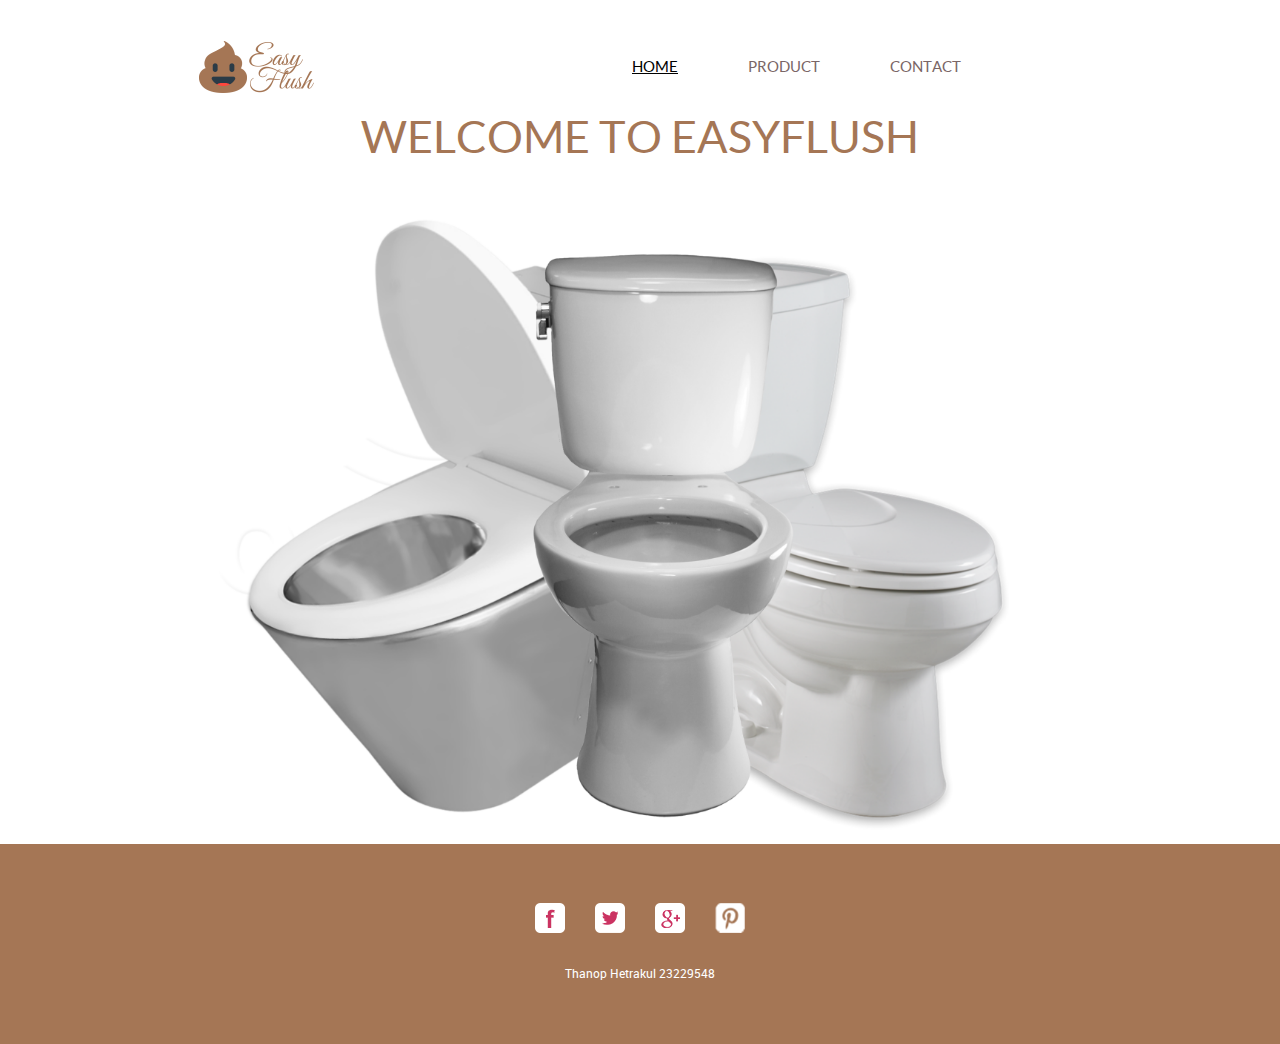
<file: index.html>
<!doctype html>
<!-- Website template by freewebsitetemplates.com -->
<html>
<head>
	<meta charset="UTF-8">
	<meta name="viewport" content="width=device-width, initial-scale=1.0">
	<title>Frozen Yogurt Shop</title>
	<link rel="stylesheet" href="css/style.css" type="text/css">
	<link rel="stylesheet" type="text/css" href="css/mobile.css">
	<script src="js/mobile.js" type="text/javascript"></script>
</head>
<body>
	<div id="page">
		<div id="header">
			<div>
				<a href="index.html" class="logo"><img src="images/easyflush.png" alt=""></a>
				<ul id="navigation">
					<li class="selected">
						<a href="index.html">Home</a>
					</li>
					<li>
						<a href="product.html">Product</a>
					</li>
					<li>
						<a href="contact.html">Contact</a>
					</li>
				</ul>
			</div>
		</div>
		<div id="body" class="home">
			<div class="title">
				<p>Welcome To EasyFlush</p>
			</div>
			<div class="header">
				<img src="images/home.png" alt="">
			</div>
		</div>
		<div id="footer">
			<div>
				<div class="connect">
					<a href="http://freewebsitetemplates.com/go/facebook/" class="facebook">facebook</a>
					<a href="http://freewebsitetemplates.com/go/twitter/" class="twitter">twitter</a>
					<a href="http://freewebsitetemplates.com/go/googleplus/" class="googleplus">googleplus</a>
					<a href="http://pinterest.com/fwtemplates/" class="pinterest">pinterest</a>
				</div>
				<p>Thanop Hetrakul 23229548</p>
			</div>
		</div>
	</div>
</body>
</html>
</file>
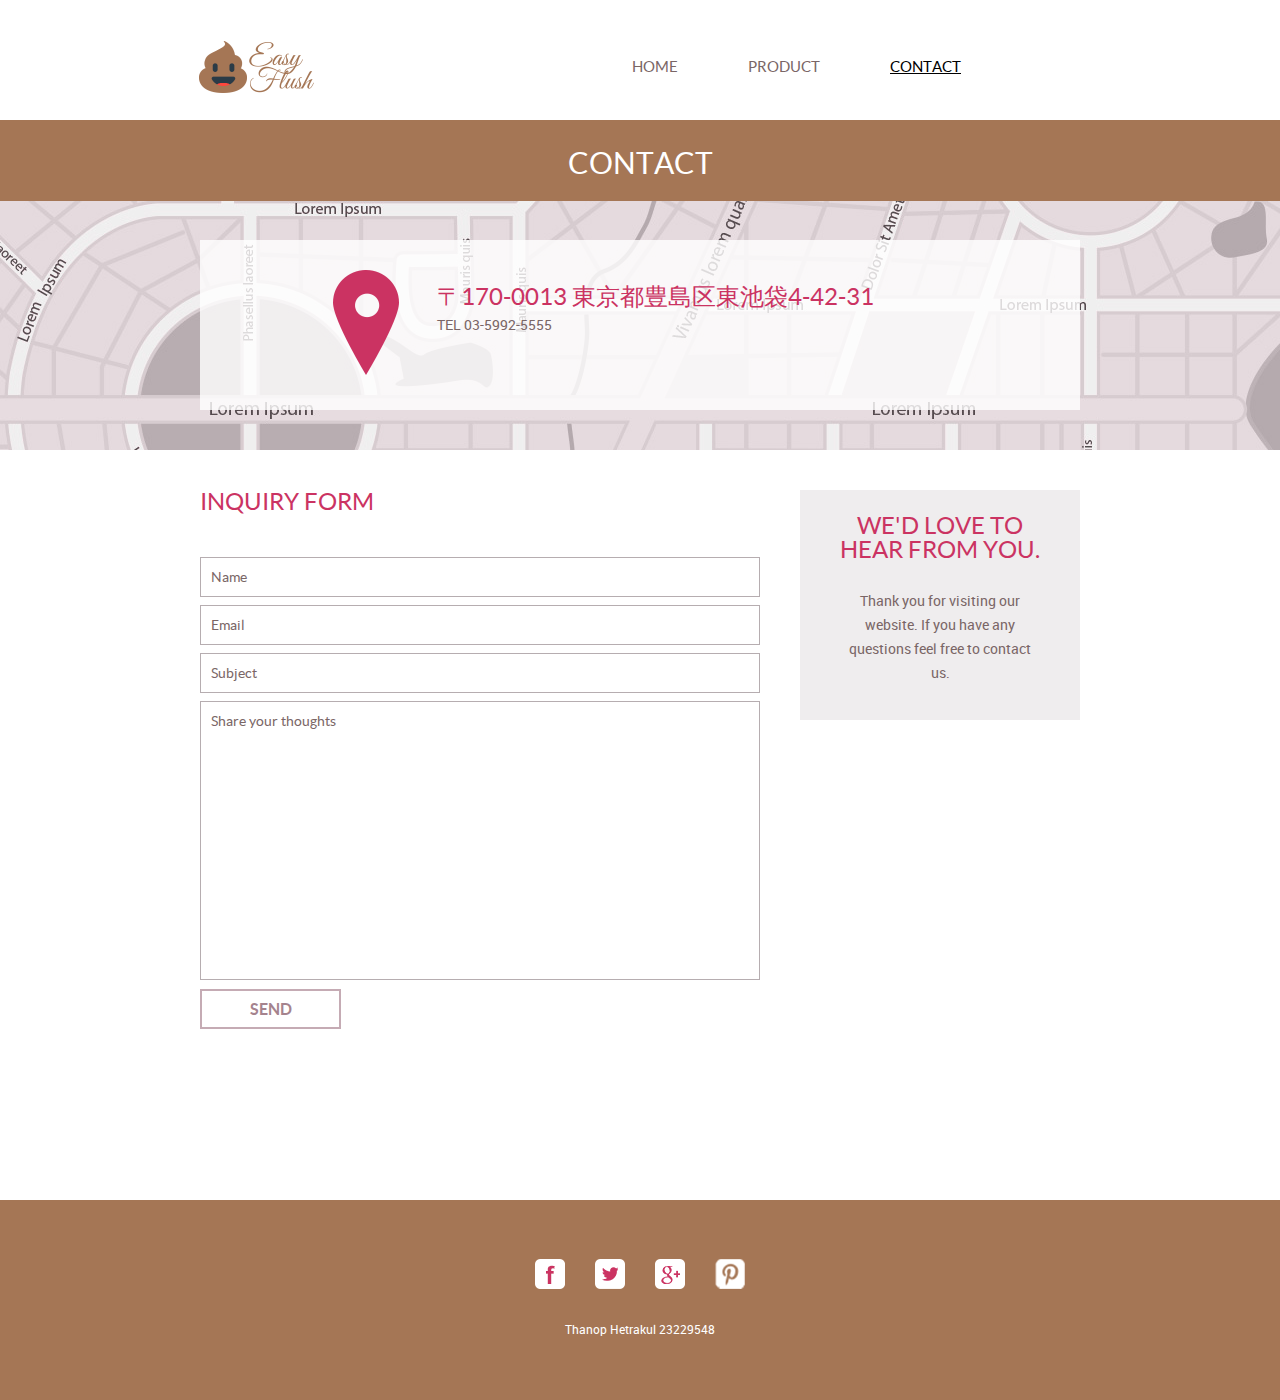
<file: contact.html>
<!doctype html>
<!-- Website template by freewebsitetemplates.com -->
<html>
<head>
	<meta charset="UTF-8">
	<meta name="viewport" content="width=device-width, initial-scale=1.0">
	<title>contact - Frozen Yogurt Shop</title>
	<link rel="stylesheet" href="css/style.css" type="text/css">
	<link rel="stylesheet" type="text/css" href="css/mobile.css">
	<script src="js/mobile.js" type="text/javascript"></script>
</head>
<body>
	<div id="page">
		<div id="header">
			<div>
				<a href="index.html" class="logo"><img src="images/easyflush.png" alt=""></a>
				<ul id="navigation">
					<li>
						<a href="index.html">Home</a>
					</li>
					<li>
						<a href="product.html">Product</a>
					</li>
					<li class="selected">
						<a href="contact.html">Contact</a>
					</li>
				</ul>
			</div>
		</div>
		<div id="body" class="contact">
			<div class="header">
				<div>
					<h1>Contact</h1>
				</div>
			</div>
			<div class="body">
				<div>
					<div>
						<img src="images/check-in.png" alt="">
						<h1>〒170-0013 東京都豊島区東池袋4-42-31</h1>
						<p>TEL 03-5992-5555</p>
					</div>
				</div>
			</div>
			<div class="footer">
				<div class="contact">
					<h1>INQUIRY FORM</h1>
					<form action="index.html">
						<input type="text" name="Name" value="Name" onblur="this.value=!this.value?'Name':this.value;" onfocus="this.select()" onclick="this.value='';">
						<input type="text" name="Email" value="Email" onblur="this.value=!this.value?'Email':this.value;" onfocus="this.select()" onclick="this.value='';">
						<input type="text" name="Subject" value="Subject" onblur="this.value=!this.value?'Subject':this.value;" onfocus="this.select()" onclick="this.value='';">
						<textarea name="meassage" cols="50" rows="7">Share your thoughts</textarea>
						<input type="submit" value="Send" id="submit">
					</form>
				</div>
				<div class="section">
					<h1>We'd love to hear from you.</h1>
					<p>Thank you for visiting our website. If you have any questions feel free to contact us.</p>
				</div>
			</div>
		</div>
		<div id="footer">
			<div>
				<div class="connect">
					<a href="http://freewebsitetemplates.com/go/facebook/" class="facebook">facebook</a>
					<a href="http://freewebsitetemplates.com/go/twitter/" class="twitter">twitter</a>
					<a href="http://freewebsitetemplates.com/go/googleplus/" class="googleplus">googleplus</a>
					<a href="http://pinterest.com/fwtemplates/" class="pinterest">pinterest</a>
				</div>
				<p>Thanop Hetrakul 23229548</p>
			</div>
		</div>
	</div>
</body>
</html>
</file>
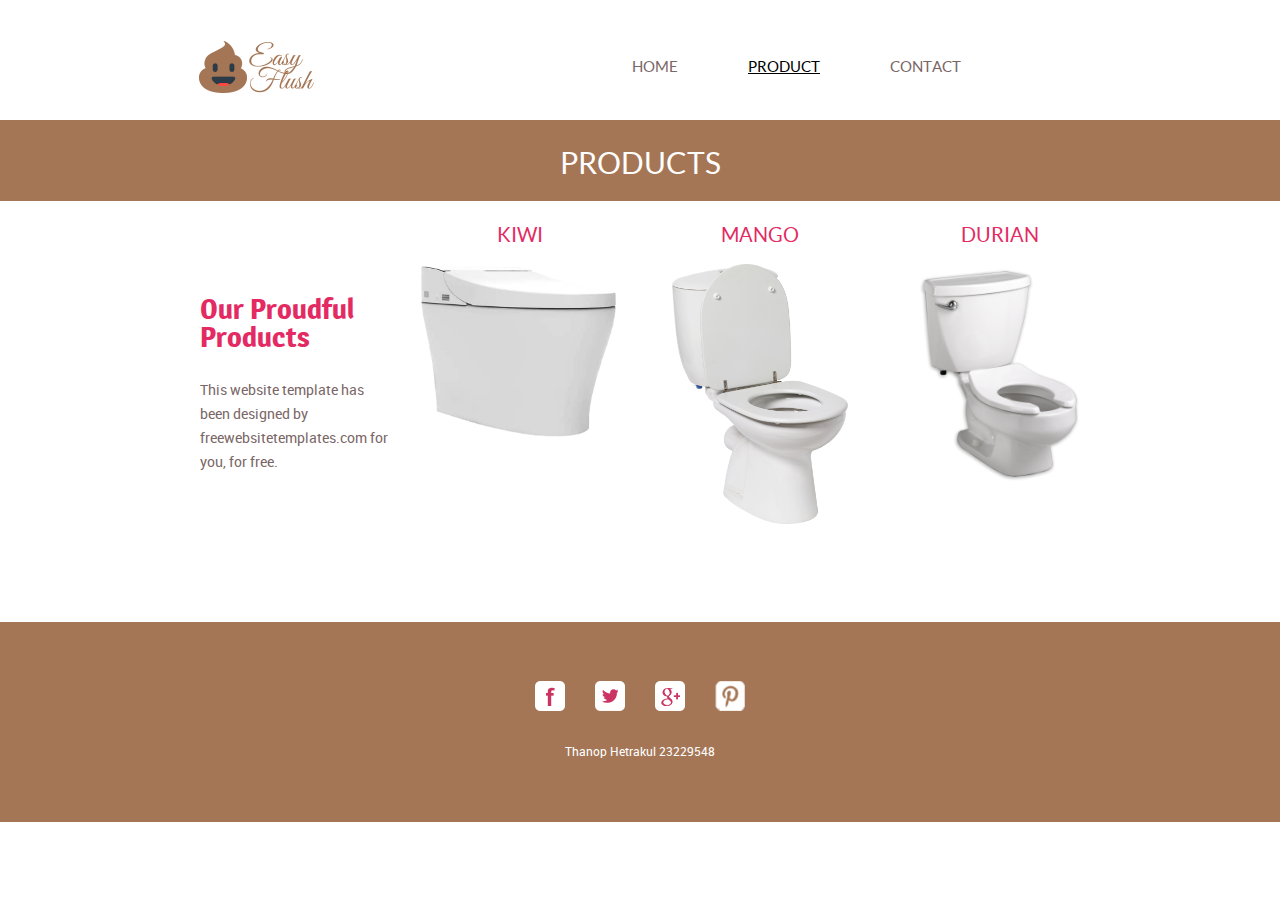
<file: product.html>
<!doctype html>
<!-- Website template by freewebsitetemplates.com -->
<html>
<head>
	<meta charset="UTF-8">
	<meta name="viewport" content="width=device-width, initial-scale=1.0">
	<title>product - Frozen Yogurt Shop</title>
	<link rel="stylesheet" href="css/style.css" type="text/css">
	<link rel="stylesheet" type="text/css" href="css/mobile.css">
	<script src="js/mobile.js" type="text/javascript"></script>
</head>
<body>
	<div id="page">
		<div id="header">
			<div>
				<a href="index.html" class="logo"><img src="images/easyflush.png" alt=""></a>
				<ul id="navigation">
					<li>
						<a href="index.html">Home</a>
					</li>
					<li class="selected">
						<a href="product.html">Product</a>
					</li>
					<li>
						<a href="contact.html">Contact</a>
					</li>
				</ul>
			</div>
		</div>
		<div id="body">
			<div class="header">
				<div>
					<h1>Products</h1>
				</div>
			</div>
			<div>
				<ul>
					<li>
						<h1>Our proudful products</h1>
						<p>This website template has been designed by freewebsitetemplates.com for you, for free.</p>
					</li>
					<li>
						<h2>Kiwi</h2>
						<img src="images/Toilet.png" alt="">
					</li>
					<li>
						<h2>Mango</h2>
						<img src="images/Toilet2.png" alt="">
					</li>
					<li>
						<h2>Durian</h2>
						<img src="images/Toilet3.png" alt="">
					</li>
				</ul>
			</div>
		</div>
		<div id="footer">
			<div>
				<div class="connect">
					<a href="http://freewebsitetemplates.com/go/facebook/" class="facebook">facebook</a>
					<a href="http://freewebsitetemplates.com/go/twitter/" class="twitter">twitter</a>
					<a href="http://freewebsitetemplates.com/go/googleplus/" class="googleplus">googleplus</a>
					<a href="http://pinterest.com/fwtemplates/" class="pinterest">pinterest</a>
				</div>
				<p>Thanop Hetrakul 23229548</p>
			</div>
		</div>
	</div>
</body>
</html>
</file>
<file: css/style.css>
/* Website template by freewebsitetemplates.com */
body {
	margin: 0;
	padding: 0;
	position: relative;
	width: auto;
}
body #page {
	margin: 0;
	overflow: hidden;
	padding: 0;
	width: auto;
}
a {
	text-decoration: none;
	outline: none;
}
a:active {
	background: none;
}
img {
	border: none;
}
/*-------------------------------------------FONTS---------------------------------------------*/
@font-face {
	font-family: 'roboto-regular-webfont';
	src: url('../fonts/roboto-regular-webfont.eot');
	src: url('../fonts/roboto-regular-webfont.woff') format('woff'), url('../fonts/roboto-regular-webfont.ttf') format('truetype'), url('../fonts/roboto-regular-webfont.svg') format('svg');
}
@font-face {
	font-family: 'quicksand-bold-webfont';
	src: url('../fonts/quicksand-bold-webfont.eot');
	src: url('../fonts/quicksand-bold-webfont.woff') format('woff'), url('../fonts/quicksand-bold-webfont.ttf') format('truetype'), url('../fonts/quicksand-bold-webfont.svg') format('svg');
}
@font-face {
	font-family: 'magra-bold-webfont';
	src: url('../fonts/magra-bold-webfont.eot');
	src: url('../fonts/magra-bold-webfont.woff') format('woff'), url('../fonts/magra-bold-webfont.ttf') format('truetype'), url('../fonts/magra-bold-webfont.svg') format('svg');
}
@font-face {
	font-family: 'lato-regular-webfont';
	src: url('../fonts/lato-regular-webfont.eot');
	src: url('../fonts/lato-regular-webfont.woff') format('woff'), url('../fonts/lato-regular-webfont.ttf') format('truetype'), url('../fonts/lato-regular-webfont.svg') format('svg');
}
@font-face {
	font-family: 'lato-bold-webfont';
	src: url('../fonts/lato-bold-webfont.eot');
	src: url('../fonts/lato-bold-webfont.woff') format('woff'), url('../fonts/lato-bold-webfont.ttf') format('truetype'), url('../fonts/lato-bold-webfont.svg') format('svg');
}
/*----------------------------------------header-styles---------------------------------------*/
#header {
	background-color: #ffffff;
	margin: 0;
	padding: 0;
	position: relative;
	width: 100%;
}
#header div {
	margin: 0 auto;
	max-width: 940px;
	overflow: hidden;
	padding: 41px 10px 27px;
}
#header div a.logo {
	float: left;
	margin: 0 0 0 29px;
	padding: 0;
	width: auto;
}
#header div a.logo img {
	display: block;
	margin: 0;
	padding: 0;
	width: auto;
	height: auto;
}
#header div ul {
	display: inline-block;
	float: right;
	list-style: none outside none;
	margin: 0 auto;
	padding: 17px 0 0;
	text-align: center;
	width: 513px;
}
#header div ul li {
	display: inline-block;
	float: left; /* Needed for IE7 and old versions */
	margin: 0 35px;
	padding: 0;
	position: relative;
	width: auto;
}
#header div ul li a {
	color: #7a6666;
	font-family: lato-regular-webfont;
	font-size: 15px;
	font-weight: normal;
	line-height: 15px;
	margin: 0;
	padding: 0;
	text-align: center;
	text-transform: uppercase;
}
#header div ul li.selected a, #header div ul li.selected a:hover {
	color: #000000;
	text-decoration: underline;
}
#header div ul li a:hover, #header div ul li.menu:hover ul li a {
	color: #000000;
}
#header div ul li ul li a {
	color: #cb3362;
	font-family: lato-regular-webfont;
	font-size: 15px;
	font-weight: normal;
	line-height: 15px;
	margin: 0;
	padding: 0;
	text-align: center;
	text-transform: uppercase;
}
#header div ul li.menu {
	min-height: 35px;
	z-index: 80;
}
#header div ul li.menu ul {
	display: block;
	float: none;
	left: -99999px;
	margin: 0;
	padding: 0;
	position: absolute;
	top: 24px;
	width: 106px;
	z-index: 90;
}
#header div ul li.menu:hover ul.primary, #header div ul li.menu ul#selected.primary {
	left: -30px;
}
#header div ul li.menu:hover ul.secondary, #header div ul li.menu ul#selected.secondary {
	left: -27px;
}
#header div ul li.menu ul li {
	float: none;
	margin: 0;
	padding: 0;
}
/*----------------------------------------body-home-styles---------------------------------------*/
#body.home {
	margin: 0;
	overflow: hidden;
	padding: 0;
	position: relative;
	width: 100%;
}
#body.home div.header {
	background-color: #f8f8f8;
	margin: 0;
	max-width: none;
	overflow: hidden;
	padding: 0;
	width: 100%;
}
#body.home div.title p{
	color: #A57655;
	margin-top: 15px;
	font-family: lato-regular-webfont;
	font-size: 45px;
	font-weight: normal;
	line-height: 20px;
	margin: 0;
	padding: 0;
	text-align: center;
	text-transform: uppercase;
}
#body.home div.header img {
	display: block;
	margin: 0 0 0;
	padding: 0;
	position: sticky;
	max-width: 100%;
	height: auto;
}
#body.home div.header div {
	margin: 0 auto;
	max-width: 960px;
	min-height: 660px;
	padding: 0;
	position: relative;
}
/*----------------------------------------body-styles---------------------------------------*/
#body {
	margin: 0;
	overflow: hidden;
	padding: 0;
	position: relative;
	width: 100%;
}
#body div.header {
	background-color: #A57655;
	margin: 0 auto;
	max-width: none;
	overflow: hidden;
	padding: 0;
}
#body div.header div {
	margin: 0 auto;
	max-width: 960px;
	padding: 0;
}
#body div.header div h1 {
	color: #FFFFFF;
	font-family: lato-regular-webfont;
	font-size: 30px;
	font-weight: normal;
	line-height: 30px;
	margin: 0;
	padding: 28px 0 23px;
	text-align: center;
	text-transform: uppercase;
}
#body div.body {
	background-color: #ebebed;
	margin: 0;
	max-width: none;
	min-height: 249px;
	overflow: hidden;
	padding: 0;
	width: 100%;
}
#body div.body img {
	display: block;
	left: 50%;
	margin: 0 auto 0 -507px;
	padding: 0;
	position: absolute;
	width: 1014px;
}
#body div.footer {
	margin: 0 auto;
	max-width: 960px;
	overflow: hidden;
	padding: 40px 0 110px;
}
#body div.footer div.sidebar {
	background-color: #EFEDEE;
	float: left;
	margin: 0 10px 0 40px;
	padding: 36px 0 34px;
	width: 280px;
}
#body div.footer div.article {
	float: left;
	margin: 0;
	padding: 0 0 0 30px;
	width: 560px;
}
#body div.footer div.sidebar h1 {
	display: block;
	line-height: 48px;
	margin: 0 auto;
	padding: 0 0 50px;
	text-align: center;
	width: 193px;
}
#body div.footer div.sidebar p {
	display: block;
	line-height: 48px;
	margin: 0 auto;
	text-align: center;
	width: 169px;
}
#body div.footer div h1 {
	color: #CB3362;
	font-family: lato-regular-webfont;
	font-size: 24px;
	font-weight: normal;
	line-height: 24px;
	margin: 0;
	padding: 0 0 27px;
	text-align: left;
	text-transform: uppercase;
}
#body div.footer div p, #body div.footer div span {
	color: #7A6666;
	font-family: roboto-regular-webfont;
	font-size: 14px;
	font-weight: normal;
	line-height: 24px;
	margin: 0;
	padding: 0 0 24px;
	text-align: left;
}
#body div.footer div span {
	display: block;
	margin: 0;
	padding: 0;
}
#body div.footer div p a {
	color: #7a6666;
	font-family: roboto-regular-webfont;
	font-size: 14px;
	font-weight: normal;
	line-height: 24px;
	margin: 0;
	padding: 0;
	text-decoration: underline;
}
#body div.footer div p a:hover, #body div ul li p a:hover, #body div.blog .featured ul li div p a:hover, #body div.blog .sidebar p a:hover, #body div.blog .featured p a:hover, #body.contact div.body div div p a:hover {
	color: #c8c10d;
}
#body div {
	margin: 0 auto;
	max-width: 960px;
	padding: 7px 0 57px;
}
#body div ul {
	display: inline-block;
	list-style: none outside none;
	margin: 0;
	overflow: hidden;
	padding: 0 0 22px;
	width: 100%;
}
#body div ul li {
	float: left;
	margin: 0 10px;
	padding: 0;
	width: 220px;
}
#body div ul li h1 {
	color: #E32A62;
	font-family: magra-bold-webfont;
	font-size: 28px;
	font-weight: normal;
	line-height: 28px;
	margin: 0;
	padding: 87px 0 27px 30px;
	text-align: left;
	text-transform: capitalize;
}
#body div ul li p {
	color: #7A6666;
	font-family: roboto-regular-webfont;
	font-size: 14px;
	font-weight: normal;
	line-height: 24px;
	margin: 0;
	padding: 0 0 0 30px;
	text-align: left;
	width: 190px;
}
#body div ul li p a {
	color: #7a6666;
	font-family: roboto-regular-webfont;
	font-size: 14px;
	font-weight: normal;
	line-height: 24px;
	margin: 0;
	padding: 0;
	text-decoration: underline;
}
#body div ul li img {
	display: block;
	margin: 0 auto 15px;
	padding: 0;
	width: auto;
	max-width: 220px;
	max-height: 260px;
}
#body div ul li h2 {
	color: #e32a62;
	font-family: lato-regular-webfont;
	font-size: 20px;
	font-weight: normal;
	line-height: 24px;
	margin-top: 15px;
	padding: 0;
	text-align: center;
	text-transform: uppercase;
}
#body div.blog {
	margin: 0 auto;
	max-width: 960px;
	overflow: hidden;
	padding: 98px 0 146px;
}
#body div.singlepost {
	margin: 0 auto;
	max-width: 960px;
	overflow: hidden;
	padding: 98px 0 99px;
}
#body div.blog .featured {
	float: left;
	margin: 0 10px;
	padding: 0;
	width: 620px;
}
#body div.singlepost .featured {
	float: left;
	margin: 0 10px;
	padding: 0;
	width: 620px;
}
#body div.blog .featured ul {
	display: inline-block;
	list-style: none;
	margin: 0;
	overflow: hidden;
	padding: 0;
	width: 100%;
}
#body div.blog .featured ul li:first-child {
	margin: 0 0 50px 0;
}
#body div.blog .featured ul li {
	background: url(../images/bg-border.gif) no-repeat bottom center;
	float: none;
	margin: 0 0 39px;
	overflow: hidden;
	padding: 0;
	width: auto;
}
#body div.blog .featured ul li img {
	float: left;
	margin: 2px 0 0;
	padding: 0 30px;
	width: auto;
}
#body div.blog .featured ul li div {
	float: left;
	margin: 0;
	padding: 0 0 36px 10px;
	width: 370px;
}
#body div.blog .featured ul li div h1 {
	color: #CB3362;
	font-family: lato-regular-webfont;
	font-size: 24px;
	font-weight: normal;
	line-height: 24px;
	margin: 0;
	padding: 0 0 3px;
	text-align: left;
	text-transform: uppercase;
}
#body div.blog .featured ul li div span {
	color: #7A6666;
	display: block;
	font-family: roboto-regular-webfont;
	font-size: 12px;
	font-weight: normal;
	line-height: 24px;
	margin: 0;
	padding: 0 0 24px;
	text-align: left;
	text-transform: none;
}
#body div.blog .featured ul li div p {
	color: #7a6666;
	font-family: roboto-regular-webfont;
	font-size: 14px;
	font-weight: normal;
	line-height: 24px;
	margin: 0;
	padding: 0 0 39px 0;
	text-align: left;
	width: 100%;
}
#body div.blog .featured ul li div p a {
	color: #7a6666;
	font-family: roboto-regular-webfont;
	font-size: 14px;
	font-weight: normal;
	line-height: 24px;
	margin: 0;
	padding: 0;
	text-decoration: underline;
}
#body div.blog .featured ul li div a.more {
	border: 2px solid #cbb5bc;
	color: #a5838e;
	display: block;
	font-family: lato-bold-webfont;
	font-size: 16px;
	font-weight: normal;
	height: 36px;
	line-height: 36px;
	margin: 0;
	padding: 0;
	text-align: center;
	text-transform: uppercase;
	width: 156px;
}
#body div.blog .featured ul li div a.more:hover {
	background-color: #c8c10d;
	border: none;
	color: #ffffff;
	height: 40px;
	line-height: 40px;
	width: 160px;
}
#body div.blog .featured a.load {
	border: 2px solid #cbb5bc;
	color: #a5838e;
	display: block;
	font-family: lato-bold-webfont;
	font-size: 16px;
	font-weight: normal;
	height: 36px;
	line-height: 36px;
	margin: 0 auto;
	padding: 0;
	text-align: center;
	text-transform: uppercase;
	width: 156px;
}
#body div.blog .featured a.load:hover {
	background-color: #cb3362;
	border: none;
	color: #ffffff;
	height: 40px;
	line-height: 40px;
	width: 160px;
}
#body div.blog .sidebar {
	background-color: #EFEDEE;
	float: left;
	margin: 0;
	padding: 0 0 71px;
	width: 280px;
}
#body div.singlepost .sidebar {
	background-color: #EFEDEE;
	float: left;
	margin: 0;
	padding: 0 0 71px;
	width: 280px;
}
#body div.blog .sidebar h1, #body div.singlepost .sidebar h1 {
	color: #CB3362;
	font-family: magra-bold-webfont;
	font-size: 30px;
	font-weight: normal;
	line-height: 30px;
	margin: 0;
	padding: 42px 0 29px;
	text-align: center;
	text-transform: capitalize;
}
#body div.blog .sidebar img, #body div.singlepost .sidebar img {
	display: block;
	margin: 0 auto;
	padding: 0;
	width: auto;
}
#body div.blog .sidebar h2, #body div.singlepost .sidebar h2 {
	color: #CB3362;
	font-family: lato-regular-webfont;
	font-size: 24px;
	font-weight: normal;
	line-height: 24px;
	margin: 0;
	padding: 34px 0 3px;
	text-align: center;
	text-transform: uppercase;
}
#body div.blog .sidebar span, #body div.singlepost .sidebar span {
	color: #7A6666;
	display: block;
	font-family: roboto-regular-webfont;
	font-size: 12px;
	font-weight: normal;
	line-height: 24px;
	margin: 0;
	padding: 0 0 24px;
	text-align: center;
	text-transform: none;
}
#body div.blog .sidebar p, #body div.singlepost .sidebar p {
	color: #7A6666;
	display: block;
	font-family: roboto-regular-webfont;
	font-size: 14px;
	font-weight: normal;
	line-height: 24px;
	margin: 0 auto;
	padding: 0 0 64px;
	text-align: center;
	text-transform: none;
	width: 200px;
}
#body div.blog .sidebar p a, #body div.singlepost .sidebar p a {
	color: #7a6666;
	font-family: roboto-regular-webfont;
	font-size: 14px;
	font-weight: normal;
	line-height: 24px;
	margin: 0;
	padding: 0;
	text-decoration: underline;
}
#body div.blog .sidebar a.more, #body div.singlepost .sidebar a.more {
	border: 2px solid #d3c2c7;
	color: #a5838e;
	display: block;
	font-family: lato-bold-webfont;
	font-size: 16px;
	font-weight: normal;
	height: 36px;
	line-height: 36px;
	margin: 0 auto;
	padding: 0;
	text-align: center;
	text-transform: uppercase;
	width: 156px;
}
#body div.blog .sidebar a.more:hover, #body div.singlepost .sidebar a.more:hover {
	background-color: #c8c10d;
	border: none;
	color: #ffffff;
	height: 40px;
	line-height: 40px;
	width: 160px;
}
#body div.singlepost .featured img {
	display: block;
	margin: 0;
	padding: 1px 0 0 30px;
	width: auto;
}
#body div.singlepost .featured h1 {
	color: #CB3362;
	font-family: lato-regular-webfont;
	font-size: 24px;
	font-weight: normal;
	line-height: 24px;
	margin: 0;
	padding: 40px 0 4px 30px;
	text-align: left;
	text-transform: uppercase;
}
#body div.singlepost .featured span {
	color: #7A6666;
	display: block;
	font-family: Arial;
	font-size: 12px;
	font-weight: normal;
	line-height: 24px;
	margin: 0;
	padding: 0 0 23px 30px;
	text-align: left;
	text-transform: none;
}
#body div.singlepost .featured p {
	color: #7A6666;
	font-family: Arial;
	font-size: 14px;
	font-weight: normal;
	line-height: 24px;
	margin: 0;
	padding: 0 0 24px 30px;
	text-align: left;
}
#body div.singlepost .featured p a {
	color: #7a6666;
	font-family: Arial;
	font-size: 14px;
	font-weight: normal;
	line-height: 24px;
	margin: 0;
	padding: 0;
	text-decoration: underline;
}
#body div.singlepost .featured a.load {
	border: 2px solid #CBB5BC;
	color: #A5838E;
	display: block;
	font-family: lato-bold-webfont;
	font-size: 16px;
	font-weight: normal;
	height: 36px;
	line-height: 36px;
	margin: 63px auto 0;
	padding: 0;
	text-align: center;
	text-transform: uppercase;
	width: 156px;
}
#body div.singlepost .featured a.load:hover {
	background-color: #c8c10d;
	border: none;
	color: #ffffff;
	height: 40px;
	line-height: 40px;
	width: 160px;
}
#body.contact div.body {
	background: url(../images/map.jpg) no-repeat center top #b5aaad;
	margin: 0;
	max-width: none;
	padding: 0;
	width: 100%;
}
#body.contact div.body div {
	margin: 0 auto;
	max-width: 960px;
	overflow: hidden;
	padding: 39px 0 0;
}
#body.contact div.body div div {
	background: url(../images/bg-transparent.png) repeat;
	margin: 0 auto;
	overflow: hidden;
	padding: 30px 0 35px 133px;
	width: 747px;
}
#body.contact div.body div div img {
	float: left;
	left: auto;
	margin: 0 38px 0 0;
	padding: 0;
	position: relative;
	width: auto;
}
#body.contact div.body div div h1 {
	color: #CB3362;
	float: left;
	font-family: lato-regular-webfont;
	font-size: 24px;
	font-weight: normal;
	line-height: 24px;
	margin: 0;
	padding: 15px 0 4px;
	text-align: left;
	text-transform: uppercase;
	width: 510px;
}
#body.contact div.body div div p {
	color: #7a6666;
	float: left;
	font-family: roboto-regular-webfont;
	font-size: 14px;
	font-weight: normal;
	line-height: 24px;
	margin: 0;
	padding: 0;
	text-align: left;
	width: 510px;
}
#body.contact div.body div div p a {
	color: #7a6666;
	font-family: roboto-regular-webfont;
	font-size: 14px;
	font-weight: normal;
	line-height: 24px;
	margin: 0;
	padding: 0;
	text-decoration: underline;
}
#body div.footer .contact {
	float: left;
	margin: 0 10px 0 0;
	max-width: none;
	padding: 0 0 61px 40px;
	width: 590px;
}
#body div.footer .contact h1 {
	color: #CB3362;
	float: none;
	font-family: lato-regular-webfont;
	font-size: 24px;
	font-weight: normal;
	line-height: 24px;
	margin: 0;
	padding: 0 0 43px;
	text-align: left;
	text-transform: uppercase;
	width: auto;
}
#body div.footer .contact form {
	margin: 0;
	overflow: hidden;
	padding: 0;
	width: 560px;
}
#body div.footer .contact form input {
	background: none;
	border: 1px solid #B6ADB0;
	color: #7A6666;
	display: block;
	font-family: lato-regular-webfont;
	font-size: 14px;
	font-weight: normal;
	height: 38px;
	line-height: 38px;
	margin: 0 0 8px;
	padding: 0 0 0 10px;
	text-align: left;
	width: 548px;
}
#body div.footer .contact form textarea {
	background: none;
	border: 1px solid #B6ADB0;
	color: #7A6666;
	display: block;
	font-family: lato-regular-webfont;
	font-size: 14px;
	font-weight: normal;
	height: 270px;
	line-height: 24px;
	margin: 0 0 9px;
	overflow: auto;
	padding: 7px 0 0 10px;
	resize: none;
	text-align: left;
	width: 548px;
}
#body div.footer .contact form input#submit {
	background: none;
	border: 2px solid #c5abb4;
	color: #a5838e;
	cursor: pointer;
	display: block;
	font-family: lato-bold-webfont;
	font-size: 16px;
	font-weight: normal;
	height: 40px;
	line-height: 36px;
	margin: 0;
	padding: 0;
	text-align: center;
	text-transform: uppercase;
	width: 141px;
}
#body div.footer .contact form input#submit:hover {
	background-color: #c8c10d;
	border: none;
	height: 40px;
	width: 141px;
}
#body div.footer .section {
	background-color: #EFEDEE;
	float: left;
	margin: 0;
	max-width: none;
	padding: 0 0 35px;
	width: 280px;
}
#body div.footer .section h1 {
	color: #CB3362;
	display: block;
	font-family: lato-regular-webfont;
	font-size: 24px;
	font-weight: normal;
	line-height: 24px;
	margin: 0 auto;
	padding: 24px 0 27px;
	text-align: center;
	text-transform: uppercase;
	width: 202px;
}
#body div.footer .section p {
	color: #7A6666;
	display: block;
	font-family: roboto-regular-webfont;
	font-size: 14px;
	font-weight: normal;
	line-height: 24px;
	margin: 0 auto;
	padding: 0;
	text-align: center;
	width: 202px;
}
#body div.footer .section p a {
}
#body div.footer .section p a:hover {
}
/*----------------------------------------footer-styles---------------------------------------*/
#footer {
	background-color: #A57655;
	margin: 0;
	padding: 0;
	width: 100%;
}
#footer div {
	margin: 0 auto;
	max-width: 960px;
	overflow: hidden;
	padding: 59px 0 13px;
}
#footer div p {
	color: #FFFFFF;
	display: block;
	font-family: roboto-regular-webfont;
	font-size: 12px;
	font-weight: normal;
	line-height: 15px;
	margin: 0;
	padding: 33px 0 50px;
	text-align: center;
	text-transform: none
}
#footer div .connect {
	display: block;
	height: 30px;
	margin: 0 auto;
	max-width: none;
	overflow: hidden;
	padding: 0;
	width: 240px;
}
#footer div .connect a {
	background: url(../images/icons.png) no-repeat;
	display: block;
	float: left;
	height: 30px;
	margin: 0 15px;
	padding: 0;
	text-indent: -99999px;
	width: 30px;
}
#footer div .connect a.facebook {
	background-position: 0 0;
}
#footer div .connect a.googleplus {
	background-position: 0 -32px;
}
#footer div .connect a.pinterest {
	background-position: 0 -64px;
}
#footer div .connect a.twitter {
	background-position: 0 -96px;
}
</file>
<file: css/mobile.css>
/* Website template by freewebsitetemplates.com */
@media only screen and (min-width : 320px) and (max-width : 568px) {
	html {
		-webkit-text-size-adjust: none;
	}
	img {
		max-width: 100%;
	}
	body #page {
		margin: 0;
		overflow: hidden;
		padding: 0;
		width: auto;
	}
	#header {
		width: 100%;
	}
	#header div {
		max-width: none;
		overflow: hidden;
		padding: 90px 0 13%;
		width: 100%;
	}
	#header div a.logo {
		display: block;
		float: none;
		height: auto;
		margin: 0 auto;
		padding: 0;
	}
	#header div a.logo img {
		display: block;
		margin: 0 auto;
		padding: 0;
		width: 50%;
	}
	#header span#mobile-navigation {
		background: transparent url(../images/mobile/mobile-menu.png) no-repeat;
		display: block;
		height: 50px;
		margin: 0;
		padding: 0 0 0 0;
		position: absolute;
		right: 6%;
		top: 20px;
		width: 50px;
		z-index: 999;
	}
	#header div > ul#navigation {
		background-image: none;
		background: rgba(121, 101, 102, 0.91);
		border: 1px solid #f8f8f8;
		border-radius: 0;
		display: none;
		height: auto;
		padding: 0;
		position: absolute;
		right: 6%;
		top: 70px;
		width: 88%;
		z-index: 1000;
	}
	#header div > ul#navigation > li {
		border-left: 0;
		border-top: 1px solid #f8f8f8;
		margin: 0;
		padding: 0;
		position: relative;
		text-align: left;
		width: 100%;
	}
	#header div > ul#navigation > li:first-child {
		border-top: 0;
	}
	#header div > ul#navigation > li:hover {
		background-color: transparent;
	}
	#header div ul#navigation li a {
		color: #f8f8f8;
		display: block;
		font-family: Arial;
		font-size: 1.125em;
		font-weight: normal;
		height: 3em;
		line-height: 3.125em;
		padding: 0 10px;
		text-align: left;
		text-shadow: none;
		width: auto;
	}
	#header .mobile-submenu {
		background: rgba(121, 101, 102, 0.91) url(../images/mobile/mobile-expand.png) no-repeat center;
		border-left: 1px solid #f8f8f8;
		display: inline-block;
		height: 3.4em;
		position: absolute;
		right: 0;
		top: 0;
		width: 50px;
		z-index: 0;
	}
	#header div ul#navigation li ul {
		background: none;
		border-top: 1px solid #f8f8f8;
		padding: 0;
		position: static;
		right: 0;
		text-align: left;
		width: 100%;
		z-index: 999;
	}
	#header div ul#navigation li ul, #header div ul#navigation li:hover ul {
		display: none;
	}
	#header div ul#navigation li {
		width: 100%;
		z-index: 40;
	}
	#header div ul#navigation li ul li {
		background: rgba(121, 101, 102, 0.91);
		border-top: 1px solid #f8f8f8;
		display: block;
		margin: 0;
		padding: 0;
		text-align: left;
		width: 100%;
	}
	#header div ul#navigation li ul li:first-child {
		border: none;
	}
	#header div ul#navigation li ul li a {
		background: rgba(121, 101, 103, 0.91);
		color: #f8f8f8;
		padding-left: 20px;
		text-align: left;
		width: auto;
	}
	#header div ul#navigation li:hover a, #header div ul#navigation li.selected a, #header div ul#navigation li:hover ul li a, #header div ul#navigation li:hover ul li a:hover, #header div ul#navigation li ul li.selected a {
		display: block;
	}
	#header div ul#navigation li.selected > a {
		background: rgba(204, 60, 104, 0.91);
		color: #f8f8f8;
	}
	#body {
		margin: 0;
		padding: 0;
		width: 100%;
	}
	#body.home {
		margin: 0;
		padding: 0;
		width: 100%;
	}
}
@media only screen and (max-width : 568px) and (orientation : landscape) {
	
}
	@media only screen and (max-width : 918px) {
	#body{
	}
	#body.home {
	}
	#body div.blog, #body div.singlepost {
		margin: 0;
		max-width: none;
		overflow: hidden;
		padding: 10% 0;
		width: 100%;
	}
	#body.home div.header div {
		margin: 0 auto;
		max-width: 960px;
		min-height: 470px;
		padding: 0;
		position: relative;
	}
	#body.home div.header img {
		display: block;
		height: 21%;
		left: 0;
		margin: 0 auto;
		padding: 0;
		position: absolute;
		width: 100%;
	}
	#body.home div.header div a {
		margin: 0 auto;
		padding: 52px 0 0;
		position: relative;
		right: 0;
		top: 292px;
	}
	#body.home div.body div, #body.home div.footer div {
		margin: 0 auto;
		max-width: none;
		width: 90%;
	}
	#body.home div.body div div {
		float: none;
		margin: 0 auto;
		padding: 0;
		width: 90%;
	}
	#body.home div.body div div h1, #body.home div.body div div h2, #body.home div.body div div p {
		width: 100%;
	}
	#body.home div.body div img {
		display: block;
		float: none;
		margin: 0 auto;
		padding: 0;
		position: inherit;
		width: 100%;
	}
	#body.home div.footer div ul li {
		float: none;
		margin: 0;
		padding: 0 0 8%;
		width: 100%;
	}
	#body.home div.footer div ul li a.contact {
		float: none;
	}
	#body div.body {
		min-height: 280px;
	}
	#body div.body img {
		display: block;
		height: 15%;
		left: 0;
		margin: 0 auto;
		padding: 0;
		position: absolute;
		width: 100%;
	}
	#body div.footer {
		margin: 0;
		max-width: none;
		overflow: hidden;
		padding: 0 0 0;
		width: 100%;
	}
	#body div.footer div.sidebar {
		float: none;
		margin: 10% auto 0;
		padding: 36px 0 34px;
		width: 90%;
	}
	#body div.footer div.article {
		float: none;
		margin: 0 auto;
		padding: 8% 0 0 0;
		width: 90%;
	}
	#body div ul {
		padding: 10% 0;
		width: 100%;
	}
	#body div ul li {
		float: none;
		margin: 0 auto;
		padding: 0;
		width: 90%;
	}
	#body div ul li h1, #body div ul li p {
		margin: 0;
		padding: 0;
		width: 100%;
	}
	#body div.blog .featured {
		float: none;
		margin: 0;
		padding: 0;
		width: 100%;
	}
	#body div.blog .sidebar {
		background-color: #EFEDEE;
		float: none;
		margin: 0;
		padding: 0 0 71px;
		width: 100%;
	}
	#body div.blog .featured ul li:first-child {
		margin: 10% auto;
	}
	#body div.blog .featured ul li {
		background: none;
		margin: 10% auto;
		width: 90%;
	}
	#body div.blog .featured ul li img {
		float: none;
		margin: 5% auto;
	}
	#body div.blog .featured ul li div {
		float: none;
		margin: 0;
		padding: 0;
		width: 100%;
	}
	#body div.singlepost .featured img, #body div.singlepost .featured h1, #body div.singlepost .featured span, #body div.singlepost .featured p {
		padding: 4% 0;
	}
	#body div.blog .featured a.load, #body div.singlepost .featured a.load {
		display: none;
	}
	#body div.blog .sidebar, #body div.singlepost .featured,  #body div.singlepost .sidebar {
		float: none;
		margin: 0 auto;
		padding: 0 0 35px;
		width: 90%;
	}
	#body.contact div.body div{
		padding: 4% 0;
		max-width: none;
		width: 100%;
	}
	#body.contact div.body div div{
		padding: 5% 0;
		width: 90%;
	}
	#body.contact div.body div div img{
		float: none;
		margin: 0 auto;
	}
	#body.contact div.body div div h1, #body.contact div.body div div p{
		padding: 0 0 0 4%;
		width: 96%;
	}
	#footer div {
		margin: 0 auto;
		width: 90%;
	}
	#body div.footer .contact {
		float: none;
		margin: 0 auto;
		max-width: none;
		padding: 4% 0;
		width: 90%;
	}
	#body div.footer .contact form {
		margin: 0;
		overflow: hidden;
		padding: 0;
		width: 100%;
	}
	#body div.footer .contact form input, #body div.footer .contact form textarea {
		-webkit-appearance: none;
		border-radius: 0;
		margin: 0 auto 8px;
		width: 90%;
	}
	#body div.footer .contact form input#submit {
		-webkit-appearance: none;
		margin: 0 0 0 2%;
	}
	#body div.footer .section {
		background-color: #EFEDEE;
		float: none;
		margin: 0 auto 5%;
		max-width: none;
		padding: 0 0 35px;
		width: 90%;
	}
}
</file>
